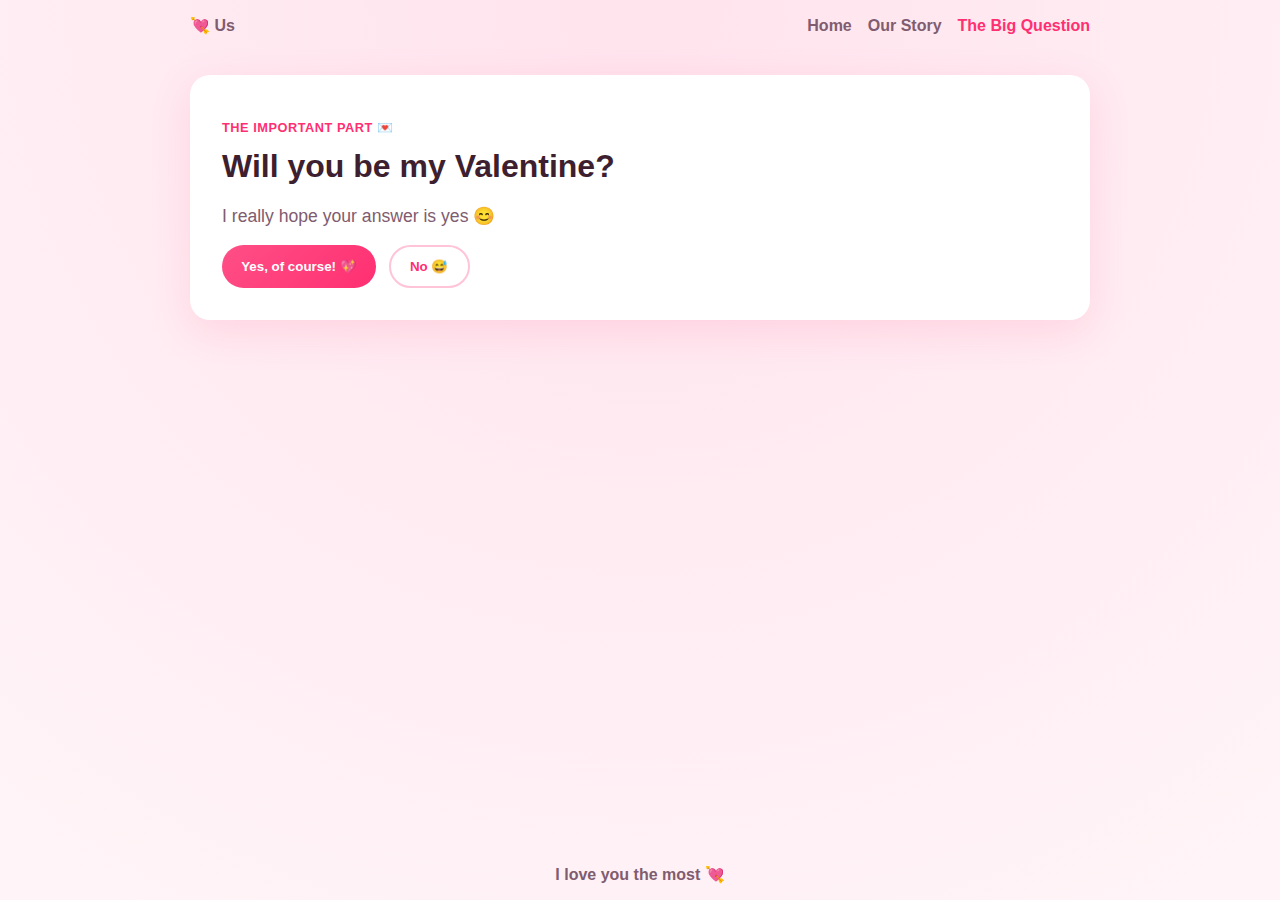
<file: question.html>
<!DOCTYPE html>
<html lang="en">
  <head>
    <meta charset="UTF-8" />
    <meta name="viewport" content="width=device-width, initial-scale=1.0" />
    <title>The Big Question</title>
    <link rel="stylesheet" href="styles.css" />
    <script defer src="script.js"></script>
  </head>
  <body>
    <header class="site-header">
      <nav class="nav">
        <a class="logo" href="index.html">💘 Us</a>
        <div class="nav-links">
          <a href="index.html">Home</a>
          <a href="story.html">Our Story</a>
          <a href="question.html" aria-current="page">The Big Question</a>
        </div>
      </nav>
    </header>

    <main class="container">
      <section class="card question-card">
        <p class="kicker">The important part 💌</p>
        <h1>Will you be my Valentine?</h1>
        <p id="response" class="response">I really hope your answer is yes 😊</p>

        <div class="actions">
          <button id="yesBtn" class="btn">Yes, of course! 💖</button>
          <button id="noBtn" class="btn btn-ghost">No 😅</button>
        </div>
      </section>
    </main>

    <footer class="site-footer">I love you the most 💘</footer>
  </body>
</html>
</file>
<file: styles.css>
:root {
  --bg: #fff5f8;
  --panel: #ffffff;
  --text: #3d1f2f;
  --muted: #7f5c6f;
  --accent: #ff4f87;
  --accent-deep: #ff2f72;
}

* {
  box-sizing: border-box;
}

body {
  margin: 0;
  min-height: 100vh;
  font-family: "Segoe UI", Tahoma, Geneva, Verdana, sans-serif;
  color: var(--text);
  background: radial-gradient(circle at top, #ffe3ed, var(--bg));
  display: flex;
  flex-direction: column;
}

.site-header {
  padding: 1rem;
}

.nav {
  max-width: 900px;
  margin: 0 auto;
  display: flex;
  justify-content: space-between;
  align-items: center;
  gap: 1rem;
}

.logo {
  font-weight: 700;
  text-decoration: none;
  color: var(--text);
}

.nav-links {
  display: flex;
  gap: 1rem;
}

.nav a {
  text-decoration: none;
  color: var(--muted);
  font-weight: 600;
}

.nav a[aria-current="page"] {
  color: var(--accent-deep);
}

.container {
  width: min(900px, 92vw);
  margin: 1.5rem auto;
  flex: 1;
}

.card {
  background: var(--panel);
  border-radius: 20px;
  padding: 2rem;
  box-shadow: 0 12px 40px rgba(255, 79, 135, 0.15);
  margin-bottom: 1.5rem;
}

.kicker {
  color: var(--accent-deep);
  font-weight: 700;
  letter-spacing: 0.04em;
  text-transform: uppercase;
  font-size: 0.8rem;
}

h1,
h2,
h3 {
  margin-top: 0;
}


.music-status {
  margin: 0.75rem 0 1rem;
  color: var(--muted);
  min-height: 1.25rem;
}

.grid-two {
  display: grid;
  grid-template-columns: repeat(auto-fit, minmax(220px, 1fr));
  gap: 1rem;
}

.btn {
  border: none;
  border-radius: 999px;
  display: inline-block;
  padding: 0.75rem 1.2rem;
  color: #fff;
  text-decoration: none;
  background: linear-gradient(135deg, var(--accent), var(--accent-deep));
  cursor: pointer;
  font-weight: 700;
}

.btn:hover {
  transform: translateY(-1px);
}

.btn-ghost {
  background: #fff;
  color: var(--accent-deep);
  border: 2px solid #ffc4d8;
}

.timeline {
  border-left: 3px solid #ffd1e0;
  padding-left: 1rem;
  margin-bottom: 1.5rem;
}

.timeline-item {
  margin-bottom: 1rem;
}

.actions {
  display: flex;
  flex-wrap: wrap;
  gap: 0.8rem;
}

.response {
  font-size: 1.1rem;
  color: var(--muted);
}

.site-footer {
  text-align: center;
  padding: 1rem;
  color: var(--muted);
  font-weight: 600;
}

@media (max-width: 600px) {
  .nav {
    flex-direction: column;
  }

  .card {
    padding: 1.25rem;
  }
}

.slideshow {
  position: relative;
  width: min(100%, 640px);
  aspect-ratio: 16 / 10;
  margin: 1.5rem auto 0;
}

.slideshow-image {
  position: absolute;
  inset: 0;
  width: 100%;
  height: 100%;
  object-fit: contain;
  background: rgba(255, 255, 255, 0.5);
  object-fit: cover;
  border-radius: 18px;
  box-shadow: 0 10px 30px rgba(61, 31, 47, 0.2);
  opacity: 0;
  transition: opacity 900ms ease;
}

.slideshow-image.is-active {
  opacity: 1;
}
</file>
